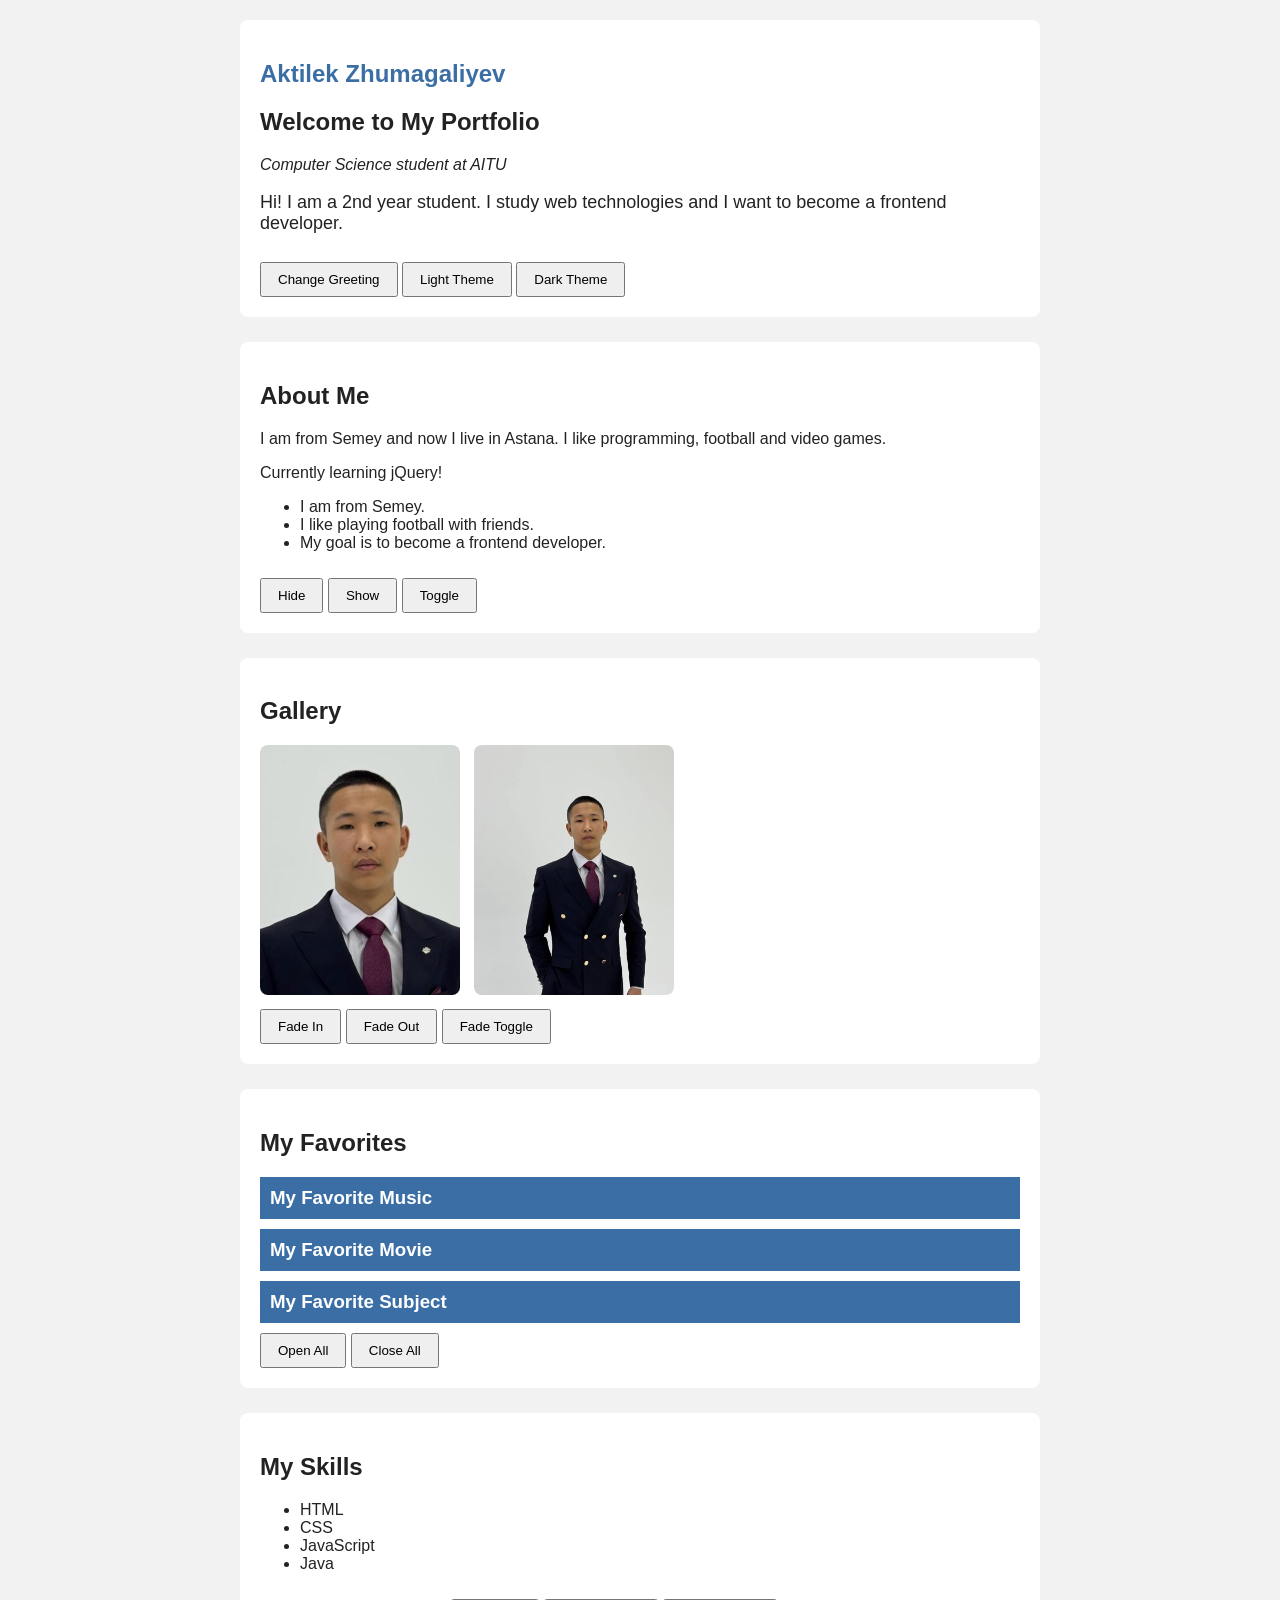
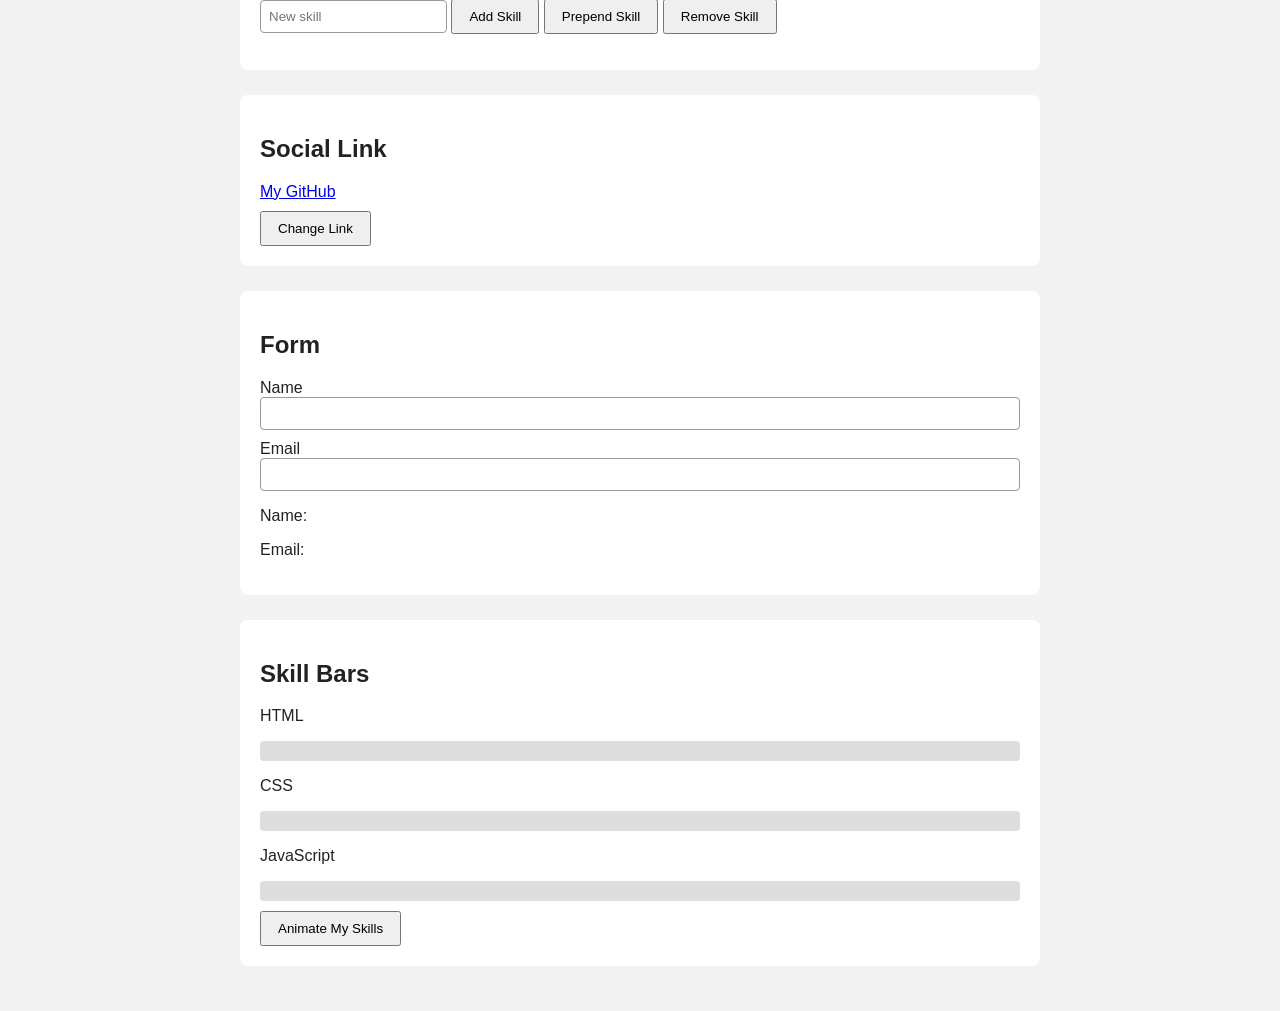
<file: index.html>
<!DOCTYPE html>
<html lang="en">
<head>
    <meta charset="UTF-8">
    <meta name="viewport" content="width=device-width, initial-scale=1.0">
    <title>Assignment 6 - jQuery</title>
    <link rel="stylesheet" href="styles.css?v=6">
</head>
<body>

    <section id="profile">
        <h1>Aktilek Zhumagaliyev</h1>
        <h2 id="welcome">Welcome to My Portfolio</h2>
        <p id="headline">Computer Science student at AITU</p>
        <p class="intro">Hi! I am a 2nd year student. I study web technologies and I want to become a frontend developer.</p>

        <button id="greetBtn">Change Greeting</button>
        <button id="lightBtn">Light Theme</button>
        <button id="darkBtn">Dark Theme</button>
    </section>

    <section id="about">
        <h2>About Me</h2>
        <p>I am from Semey and now I live in Astana. I like programming, football and video games.</p>
        <p id="status">Currently learning jQuery!</p>
        <ul id="facts">
            <li>I am from Semey.</li>
            <li>I like playing football with friends.</li>
            <li>My goal is to become a frontend developer.</li>
        </ul>

        <button id="hideBtn">Hide</button>
        <button id="showBtn">Show</button>
        <button id="toggleBtn">Toggle</button>
    </section>

    <section id="gallery">
        <h2>Gallery</h2>
        <div class="images">
            <img src="images/profile.jpg" alt="Profile picture">
            <img src="images/photo.jpg" alt="My photo">
        </div>

        <button id="fadeInBtn">Fade In</button>
        <button id="fadeOutBtn">Fade Out</button>
        <button id="fadeToggleBtn">Fade Toggle</button>
    </section>

    <section id="favorites">
        <h2>My Favorites</h2>

        <h3 class="panel-title">My Favorite Music</h3>
        <div class="panel">I like Kazakh folk music.</div>

        <h3 class="panel-title">My Favorite Movie</h3>
        <div class="panel">I like Bruce Lee movies.</div>

        <h3 class="panel-title">My Favorite Subject</h3>
        <div class="panel">My favorite subject is Web Technologies.</div>

        <button id="openAllBtn">Open All</button>
        <button id="closeAllBtn">Close All</button>
    </section>

    <section id="skills">
        <h2>My Skills</h2>
        <ul id="skillList">
            <li>HTML</li>
            <li>CSS</li>
            <li>JavaScript</li>
            <li>Java</li>
        </ul>

        <input type="text" id="skillInput" placeholder="New skill">
        <button id="addBtn">Add Skill</button>
        <button id="prependBtn">Prepend Skill</button>
        <button id="removeBtn">Remove Skill</button>
        <p id="skillMsg"></p>
    </section>

    <section id="social">
        <h2>Social Link</h2>
        <a id="socialLink" href="https://github.com/Tilya1" target="_blank">My GitHub</a>
        <br>
        <button id="linkBtn">Change Link</button>
    </section>

    <section id="contact">
        <h2>Form</h2>
        <form>
            <label for="nameInput">Name</label>
            <input type="text" id="nameInput">

            <label for="emailInput">Email</label>
            <input type="email" id="emailInput">
        </form>
        <p>Name: <span id="showName"></span></p>
        <p>Email: <span id="showEmail"></span></p>
    </section>

    <section id="bars">
        <h2>Skill Bars</h2>

        <p>HTML</p>
        <div class="bar-box"><div class="bar" id="barHtml"></div></div>

        <p>CSS</p>
        <div class="bar-box"><div class="bar" id="barCss"></div></div>

        <p>JavaScript</p>
        <div class="bar-box"><div class="bar" id="barJs"></div></div>

        <button id="animateBtn">Animate My Skills</button>
    </section>

    <script src="https://code.jquery.com/jquery-3.7.1.min.js"></script>
    <script src="script.js"></script>

</body>
</html>
</file>
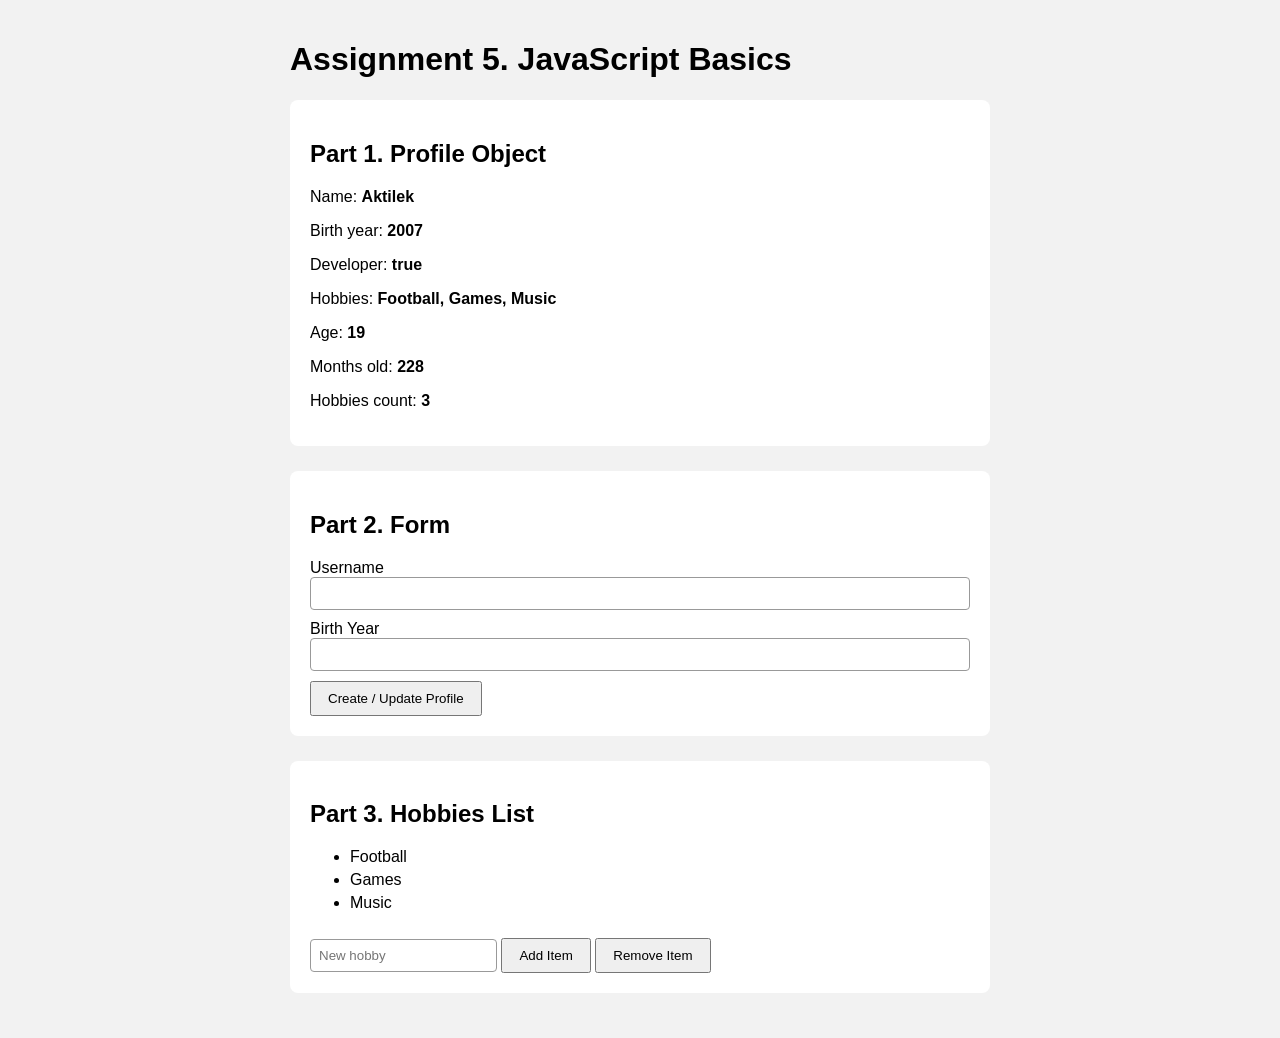
<file: Assignment5/index.html>
<!DOCTYPE html>
<html lang="en">
<head>
    <meta charset="UTF-8">
    <meta name="viewport" content="width=device-width, initial-scale=1.0">
    <title>Assignment 5 - JavaScript</title>
    <link rel="stylesheet" href="styles.css?v=5">
</head>
<body>

    <h1>Assignment 5. JavaScript Basics</h1>

    <section id="part1">
        <h2>Part 1. Profile Object</h2>
        <p>Name: <span id="showName"></span></p>
        <p>Birth year: <span id="showYear"></span></p>
        <p>Developer: <span id="showDev"></span></p>
        <p>Hobbies: <span id="showHobbies"></span></p>
        <p>Age: <span id="showAge"></span></p>
        <p>Months old: <span id="showMonths"></span></p>
        <p>Hobbies count: <span id="showCount"></span></p>
    </section>

    <section id="part2">
        <h2>Part 2. Form</h2>
        <form id="profileForm">
            <label for="username">Username</label>
            <input type="text" id="username" required>

            <label for="birthYear">Birth Year</label>
            <input type="number" id="birthYear" min="1900" max="2026" required>

            <button type="submit">Create / Update Profile</button>
        </form>
    </section>

    <section id="part3">
        <h2>Part 3. Hobbies List</h2>
        <ul id="hobbyList">
            <li>Football</li>
            <li>Games</li>
            <li>Music</li>
        </ul>

        <input type="text" id="newItem" placeholder="New hobby">
        <button id="addBtn">Add Item</button>
        <button id="removeBtn">Remove Item</button>
    </section>

    <script src="script.js"></script>

</body>
</html>
</file>
<file: styles.css>
body {
    font-family: Arial, sans-serif;
    background-color: #f2f2f2;
    color: #222;
    max-width: 800px;
    margin: 0 auto;
    padding: 20px;
}

section {
    margin-bottom: 25px;
    padding: 20px;
    background-color: white;
    border-radius: 8px;
}

button {
    margin-top: 10px;
    padding: 8px 16px;
    cursor: pointer;
}

input {
    padding: 8px;
    border: 1px solid #999;
    border-radius: 4px;
}

label {
    display: block;
    margin-top: 10px;
}

form input {
    width: 100%;
    box-sizing: border-box;
}

.images img {
    width: 200px;
    height: 250px;
    object-fit: cover;
    border-radius: 8px;
    margin-right: 10px;
}

.panel-title {
    padding: 10px;
    background-color: #3a6ea5;
    color: white;
    cursor: pointer;
    margin: 10px 0 0 0;
}

.panel {
    display: none;
    padding: 10px;
    border: 1px solid #3a6ea5;
}

.bar-box {
    width: 100%;
    height: 20px;
    background-color: #ddd;
    border-radius: 4px;
}

.bar {
    width: 0;
    height: 20px;
    background-color: #3a6ea5;
    border-radius: 4px;
}

@media (max-width: 576px) {
    .images img {
        width: 100%;
        margin-bottom: 10px;
    }
}
</file>
<file: Assignment5/styles.css>
body {
    font-family: Arial, sans-serif;
    background-color: #f2f2f2;
    max-width: 700px;
    margin: 0 auto;
    padding: 20px;
}

section {
    margin-bottom: 25px;
    padding: 20px;
    background-color: white;
    border-radius: 8px;
}

label {
    display: block;
    margin-top: 10px;
}

input {
    padding: 8px;
    border: 1px solid #999;
    border-radius: 4px;
    box-sizing: border-box;
}

form input {
    width: 100%;
}

button {
    margin-top: 10px;
    padding: 8px 16px;
    cursor: pointer;
}

span {
    font-weight: bold;
}

li {
    margin: 5px 0;
}
</file>
